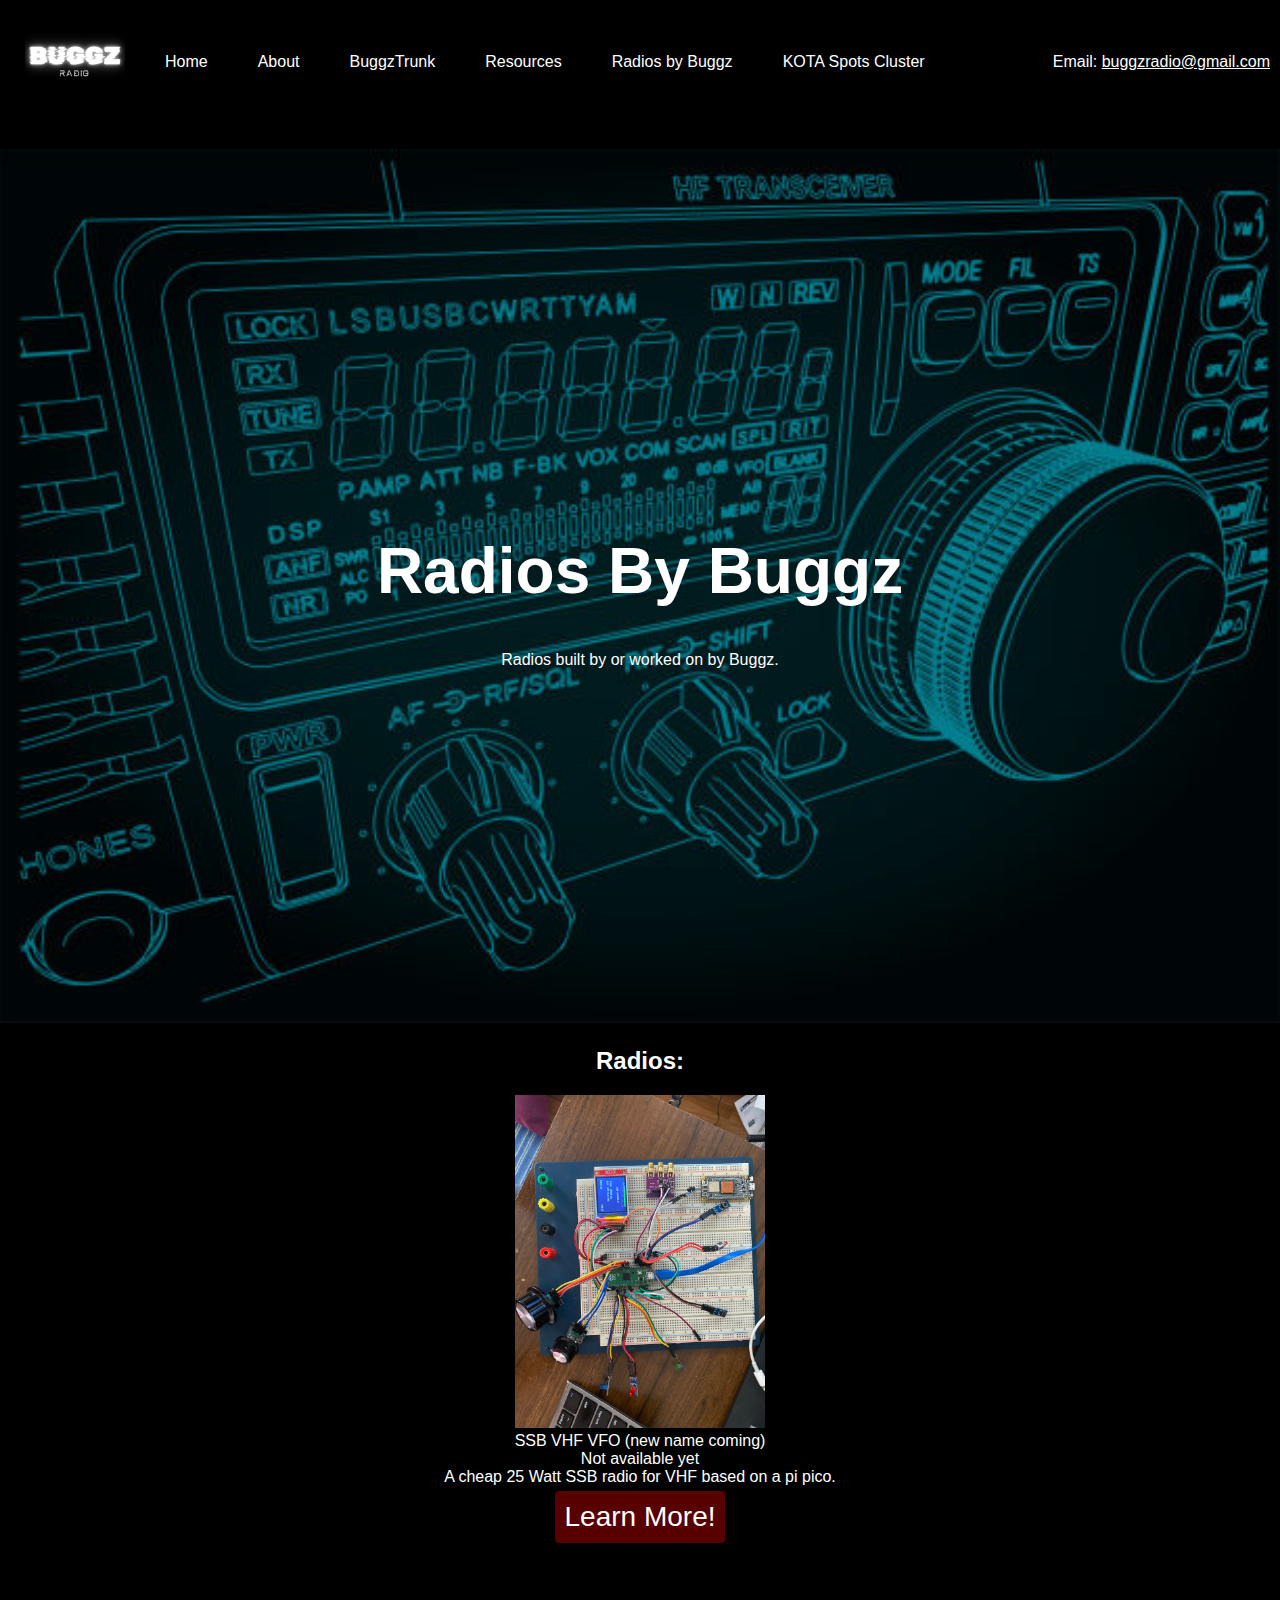
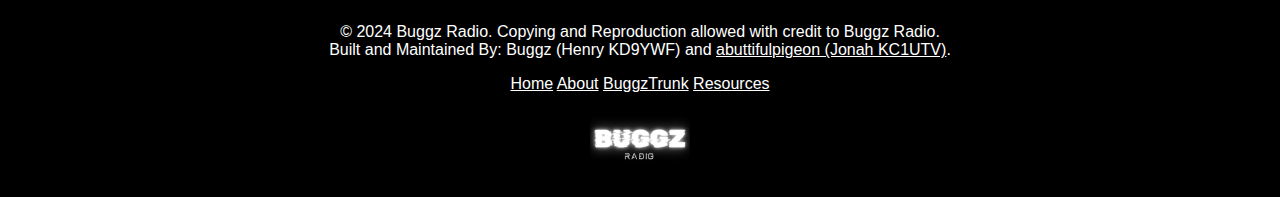
<file: pages/radiosbybuggz/index.html>
<!DOCTYPE html>
<html lang="en">
<head>
    <meta charset="UTF-8">
    <meta name="viewport" content="width=device-width, initial-scale=1.0">
    <title>Radios - Buggz</title>
    <link rel="icon" type="image/png" href="/assets/black background.png">
    <!-- Link to external stylesheet -->
    <link rel="stylesheet" href="/css/styles.css">
</head>
<body>
    <!-- Include the header -->
    <header id="header">
        <script>
            fetch('/header.html')
                .then(response => response.text())
                .then(data => {
                    document.getElementById('header').innerHTML = data;
                });
        </script>
    </header>

    <div class="container">
        <img src="/assets/hamradio.jpg" style="width:100%; opacity: 60%;" alt="Waterfall chart with Buggz Radio logo">
        <div class="centered">
            <h1 style="font-size: 64px;">Radios By Buggz</h1>
            <p>Radios built by or worked on by Buggz.</p>
        

        </div>
    </div>
    <div class="container1">
        <h2>Radios:</h2>
        <div class="item">
            <img src="/assets/VHFVFO1/vfo-breakout.jpg" style="width:250px" alt="vhf vfo ssb">
            <div class="item-details">
                <div class="item-title">SSB VHF VFO (new name coming)</div>
                <div class="item-price">Not available yet</div>
                <div class="item-description">A cheap 25 Watt SSB radio for VHF based on a pi pico.</div>
                <a href="/pages/radiosbybuggz/radiospages/ssbvhfvfo1.html"><button class="button2"><span>Learn More!</span></button></a>
            </div>
        </div>
    </div>

    <!-- Include the footer -->
    <footer id="footer">
        <script>
            fetch('/footer.html')
                .then(response => response.text())
                .then(data => {
                    document.getElementById('footer').innerHTML = data;
                });
        </script>
    </footer>
</body>
</html>
</file>
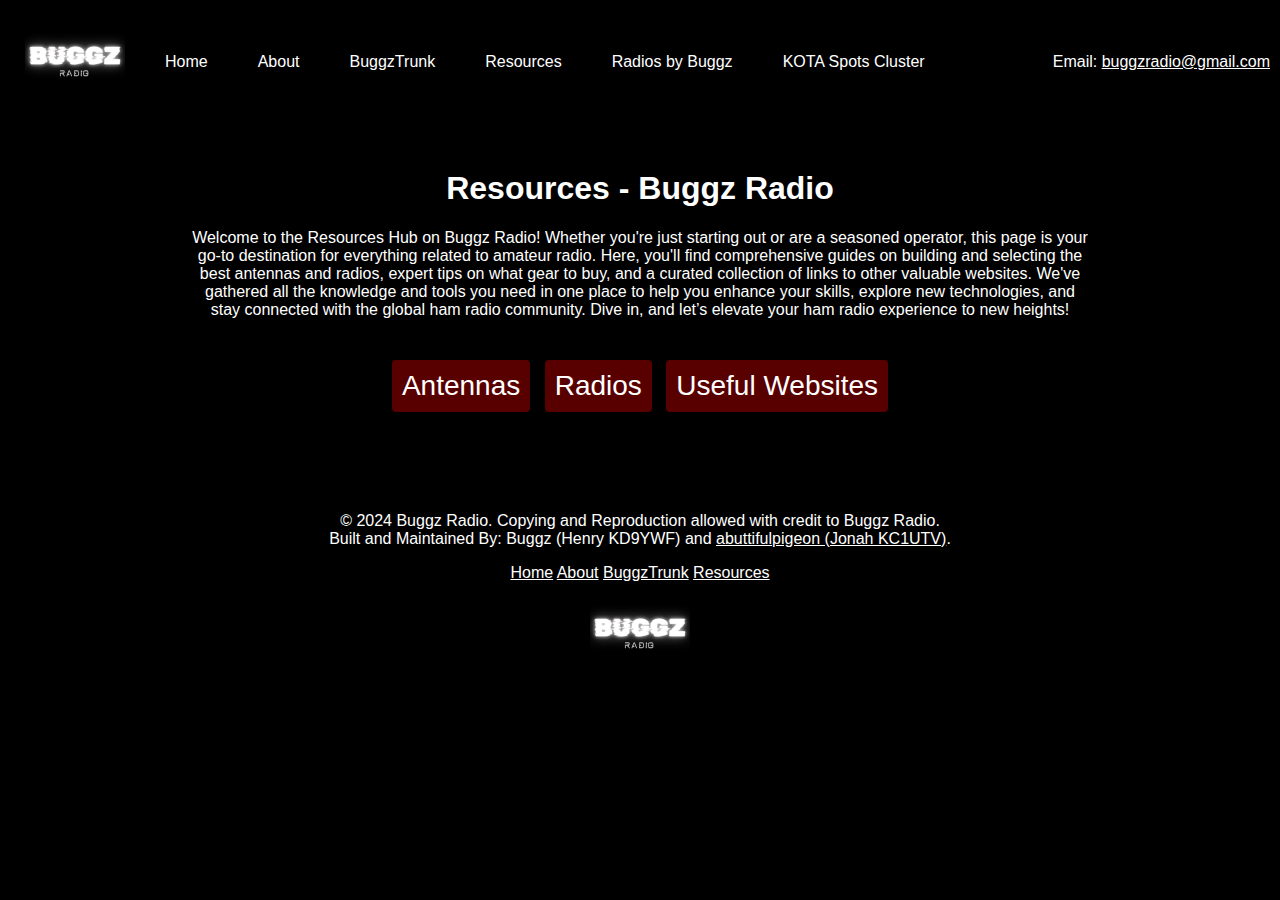
<file: pages/resources/index.html>
<!DOCTYPE html>
<html lang="en">
<head>
    <meta charset="UTF-8">
    <meta name="viewport" content="width=device-width, initial-scale=1.0">
    <title>Resources - Buggz</title>
    <link rel="icon" type="png" href="/assets/black background.png">
    <!-- Link to external stylesheet -->
    <link rel="stylesheet" href="/css/styles.css">
</head>
<body>
    <!-- Include the header -->
    <header id="header">
        <script>
            fetch('/header.html').then(response => response.text()).then(data => {
                document.getElementById('header').innerHTML = data;
            });
        </script>
    </header>

    <div id="head">
        <h1 style="font-size: 64;">Resources - Buggz Radio</h1>
        <p style="padding-left: 15%; padding-right: 15%;">Welcome to the Resources Hub on Buggz Radio! Whether you're just starting out or are a seasoned operator, this page is your go-to destination for everything related to amateur radio. Here, you'll find comprehensive guides on building and selecting the best antennas and radios, expert tips on what gear to buy, and a curated collection of links to other valuable websites. We've gathered all the knowledge and tools you need in one place to help you enhance your skills, explore new technologies, and stay connected with the global ham radio community. Dive in, and let’s elevate your ham radio experience to new heights!</p>
    </div>
    <div id="content">
        <div id="resbuttons" style="align-items: center;">
            <a href="/pages/resources/antennas/"><button class="button2"><span>Antennas</span></button></a>
            <a href="/pages/resources/radios/"><button class="button2"><span>Radios</span></button></a>
            <a href="/pages/resources/usefulwebsites/"><button class="button2"><span>Useful Websites</span></button></a>
        </div>
    </div>

    <!-- Include the footer -->
    <footer id="footer">
        <script>
            fetch('/footer.html').then(response => response.text()).then(data => {
                document.getElementById('footer').innerHTML = data;
            });
        </script>
    </footer>
</body>
</html>
</file>
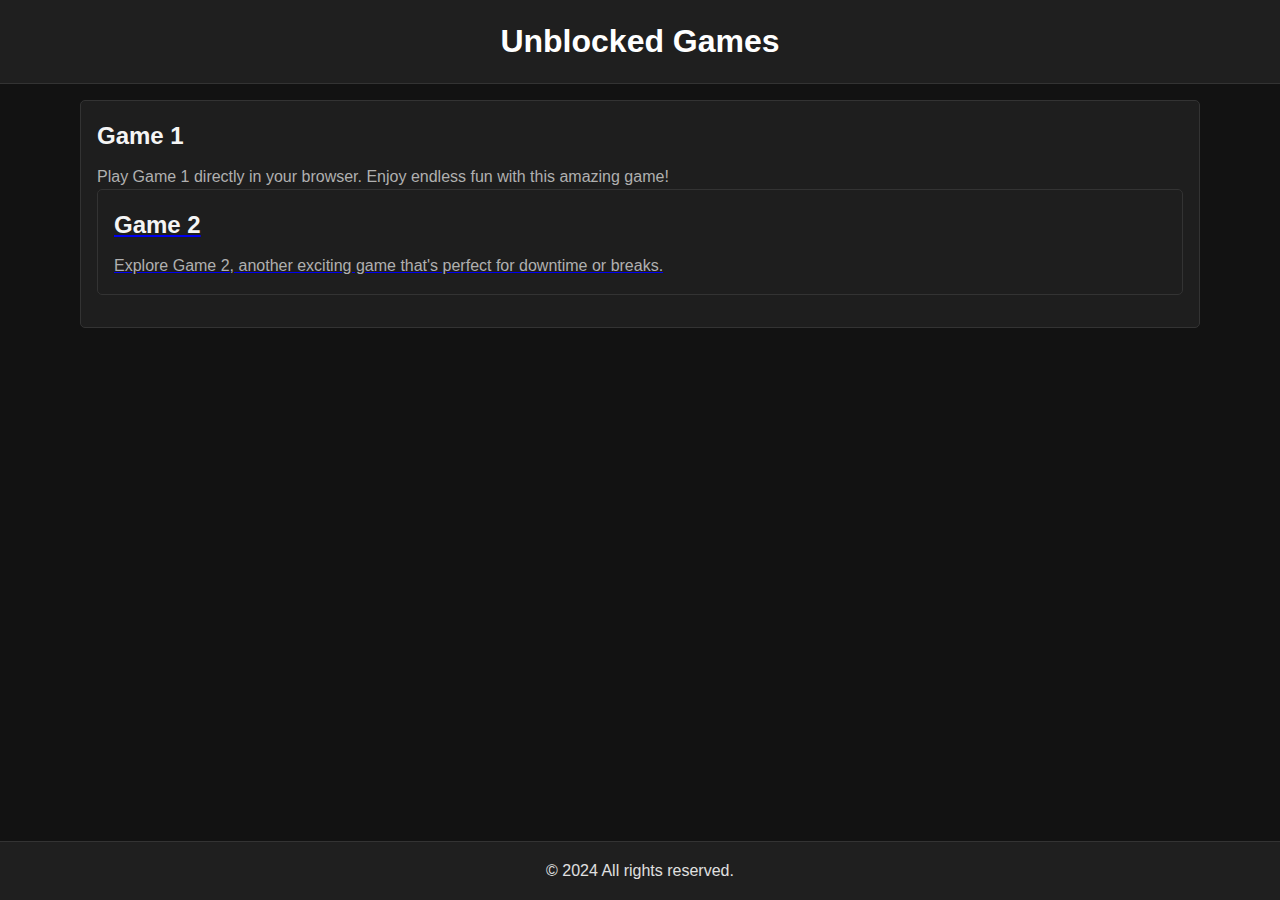
<file: pages/roastbeef/index.html>
<!DOCTYPE html>
<html lang="en">
<head>
    <meta charset="UTF-8">
    <meta name="viewport" content="width=device-width, initial-scale=1.0">
    <title>Unblocked Games - Dark Mode</title>
    <style>
        /* Basic Reset */
        * {
            margin: 0;
            padding: 0;
            box-sizing: border-box;
        }

        /* Body and Background */
        body {
            font-family: Arial, sans-serif;
            background-color: #121212;
            color: #e0e0e0;
            line-height: 1.6;
        }

        /* Header Styling */
        header {
            background: #1f1f1f;
            padding: 1rem;
            text-align: center;
            border-bottom: 1px solid #333;
        }

        header h1 {
            color: #ffffff;
        }

        /* Main Content Styling */
        .container {
            width: 90%;
            max-width: 1200px;
            margin: 0 auto;
            padding: 1rem;
        }

        .game-list {
            list-style: none;
            padding: 0;
        }

        .game-item {
            background: #1e1e1e;
            margin-bottom: 1rem;
            border-radius: 5px;
            padding: 1rem;
            border: 1px solid #333;
        }

        .game-item h2 {
            margin-bottom: 0.5rem;
            color: #f5f5f5;
        }

        .game-item p {
            color: #b0b0b0;
        }

        /* Footer Styling */
        footer {
            background: #1f1f1f;
            color: #e0e0e0;
            text-align: center;
            padding: 1rem;
            border-top: 1px solid #333;
            position: fixed;
            width: 100%;
            bottom: 0;
        }

        footer a {
            color: #76c7c0;
            text-decoration: none;
        }

        footer a:hover {
            text-decoration: underline;
        }
    </style>
</head>
<body>
    <header>
        <h1>Unblocked Games</h1>
    </header>
    <div class="container">
        <main>
            <section class="game-list">
                <div class="game-item">
                    <h2>Game 1</h2>
                    <p>Play Game 1 directly in your browser. Enjoy endless fun with this amazing game!</p>
                    <a href="/pages/roastbeef/bigguys/snowrider/"
                </div>
                <div class="game-item">
                    <h2>Game 2</h2>
                    <p>Explore Game 2, another exciting game that's perfect for downtime or breaks.</p>
                </div>
                <!-- Add more game items here -->
            </section>
        </main>
    </div>
    <footer>
        <p>&copy; 2024 All rights reserved.</p>
    </footer>
</body>
</html>
</file>
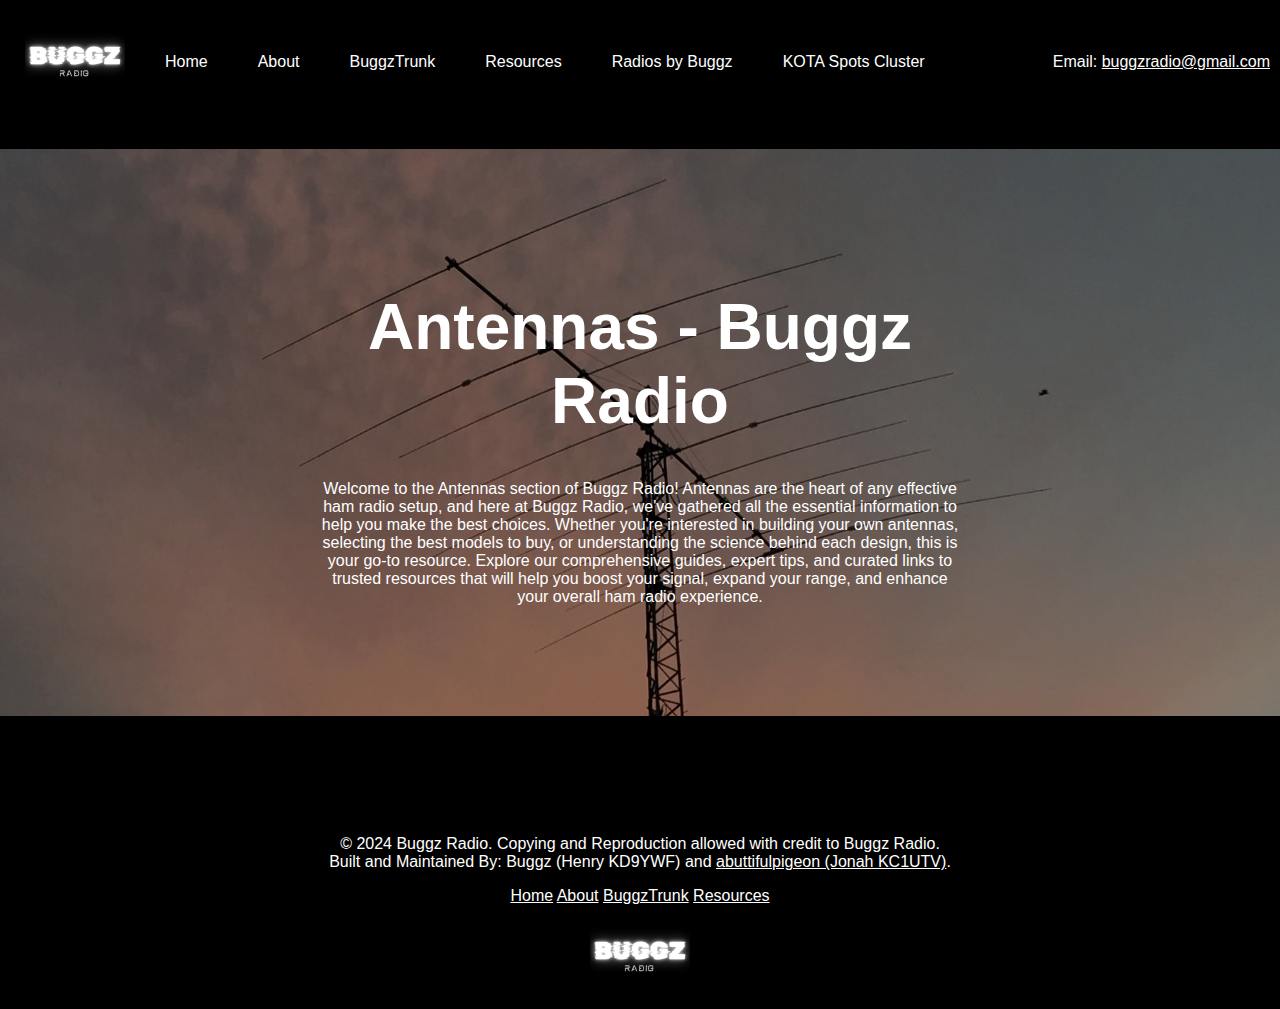
<file: pages/resources/antennas/index.html>
<!DOCTYPE html>
<html lang="en">
<head>
    <meta charset="UTF-8">
    <meta name="viewport" content="width=device-width, initial-scale=1.0">
    <title>Antennas - Buggz</title>
    <link rel="icon" type="png" href="/assets/black background.png">
    <!-- Link to external stylesheet -->
    <link rel="stylesheet" href="/css/styles.css">
</head>
<body>
    <!-- Include the header -->
    <header id="header">
        <script>
            fetch('/header.html').then(response => response.text()).then(data => {
                document.getElementById('header').innerHTML = data;
            });
        </script>
    </header>
    <div class="container">
        <img src="/assets/beam with sunset.jpg" style="width:100%; opacity: 60%;" alt="Waterfall chart with Buggz Radio logo">
        <div class="centered">
            <h1 style="font-size: 64px;">Antennas - Buggz Radio</h1>
            <p>Welcome to the Antennas section of Buggz Radio! Antennas are the heart of any effective ham radio setup, and here at Buggz Radio, we've gathered all the essential information to help you make the best choices. Whether you're interested in building your own antennas, selecting the best models to buy, or understanding the science behind each design, this is your go-to resource. Explore our comprehensive guides, expert tips, and curated links to trusted resources that will help you boost your signal, expand your range, and enhance your overall ham radio experience.</p>

        </div>
    </div>
    <div id="content">

    </div>

    <!-- Include the footer -->
    <footer id="footer">
        <script>
            fetch('/footer.html').then(response => response.text()).then(data => {
                document.getElementById('footer').innerHTML = data;
            });
        </script>
    </footer>
</body>
</html>
</file>
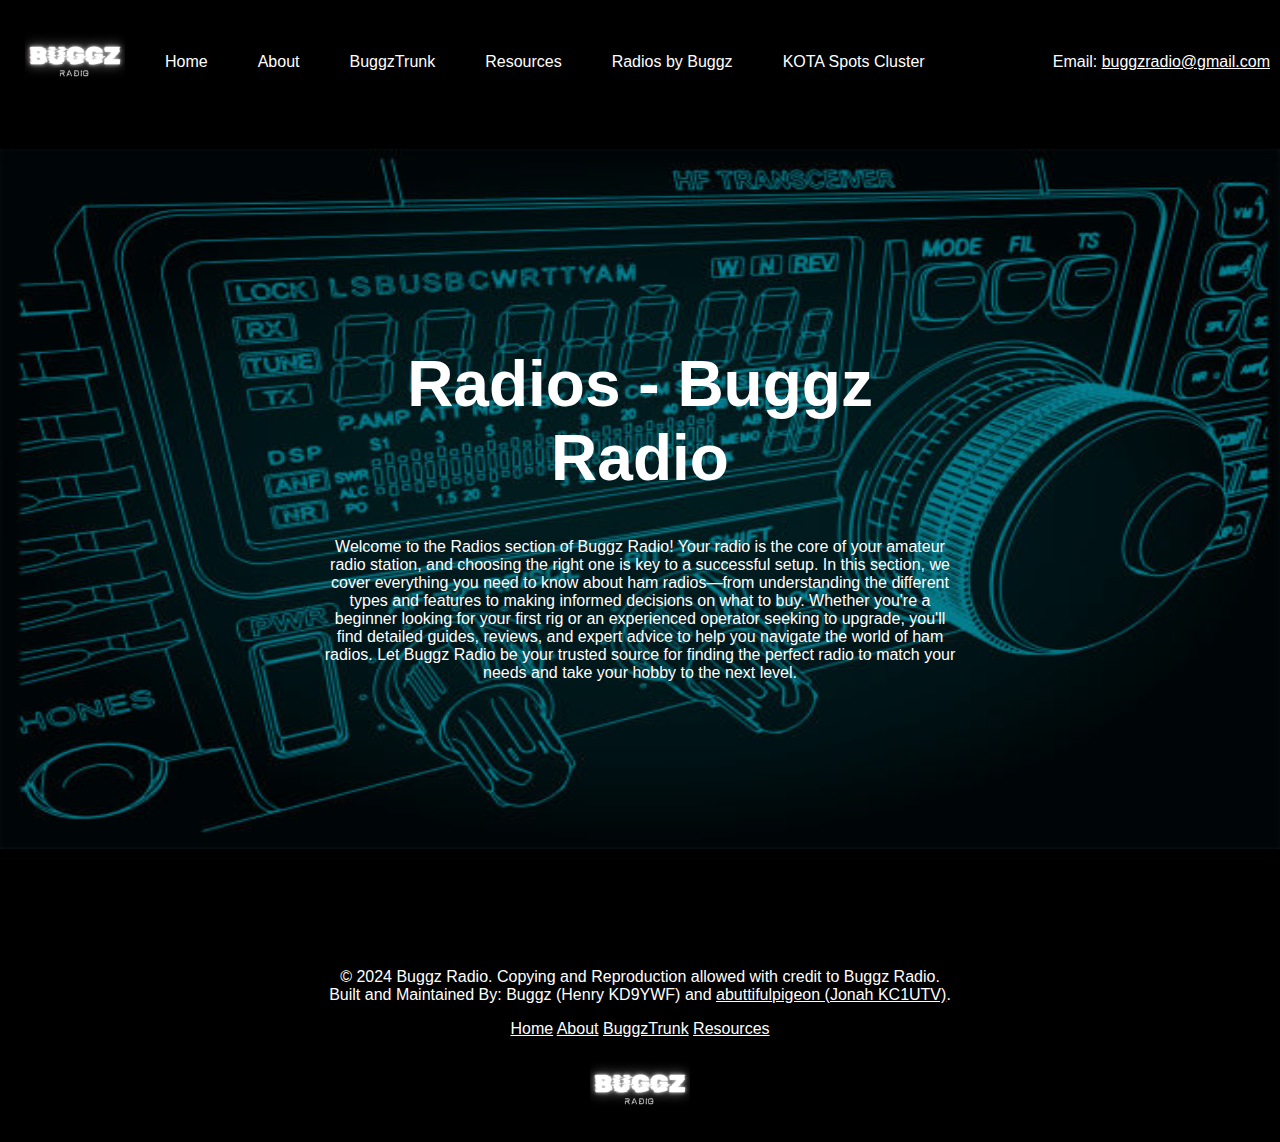
<file: pages/resources/radios/index.html>
<!DOCTYPE html>
<html lang="en">
<head>
    <meta charset="UTF-8">
    <meta name="viewport" content="width=device-width, initial-scale=1.0">
    <title>Radios - Buggz</title>
    <link rel="icon" type="png" href="/assets/black background.png">
    <!-- Link to external stylesheet -->
    <link rel="stylesheet" href="/css/styles.css">
</head>
<body>
    <!-- Include the header -->
    <header id="header">
        <script>
            fetch('/header.html').then(response => response.text()).then(data => {
                document.getElementById('header').innerHTML = data;
            });
        </script>
    </header>
    <div class="container">
        <img src="/assets/hamradio.jpg" style="width:100%; opacity: 60%; overflow:hidden; height: 700px; width: 100%;" alt="Waterfall chart with Buggz Radio logo">
        <div class="centered">
            <h1 style="font-size: 64px;">Radios - Buggz Radio</h1>
            <p style="">Welcome to the Radios section of Buggz Radio! Your radio is the core of your amateur radio station, and choosing the right one is key to a successful setup. In this section, we cover everything you need to know about ham radios—from understanding the different types and features to making informed decisions on what to buy. Whether you're a beginner looking for your first rig or an experienced operator seeking to upgrade, you'll find detailed guides, reviews, and expert advice to help you navigate the world of ham radios. Let Buggz Radio be your trusted source for finding the perfect radio to match your needs and take your hobby to the next level.</p>

        </div>
    </div>
    <div id="content">

    </div>

    <!-- Include the footer -->
    <footer id="footer">
        <script>
            fetch('/footer.html').then(response => response.text()).then(data => {
                document.getElementById('footer').innerHTML = data;
            });
        </script>
    </footer>
</body>
</html>
</file>
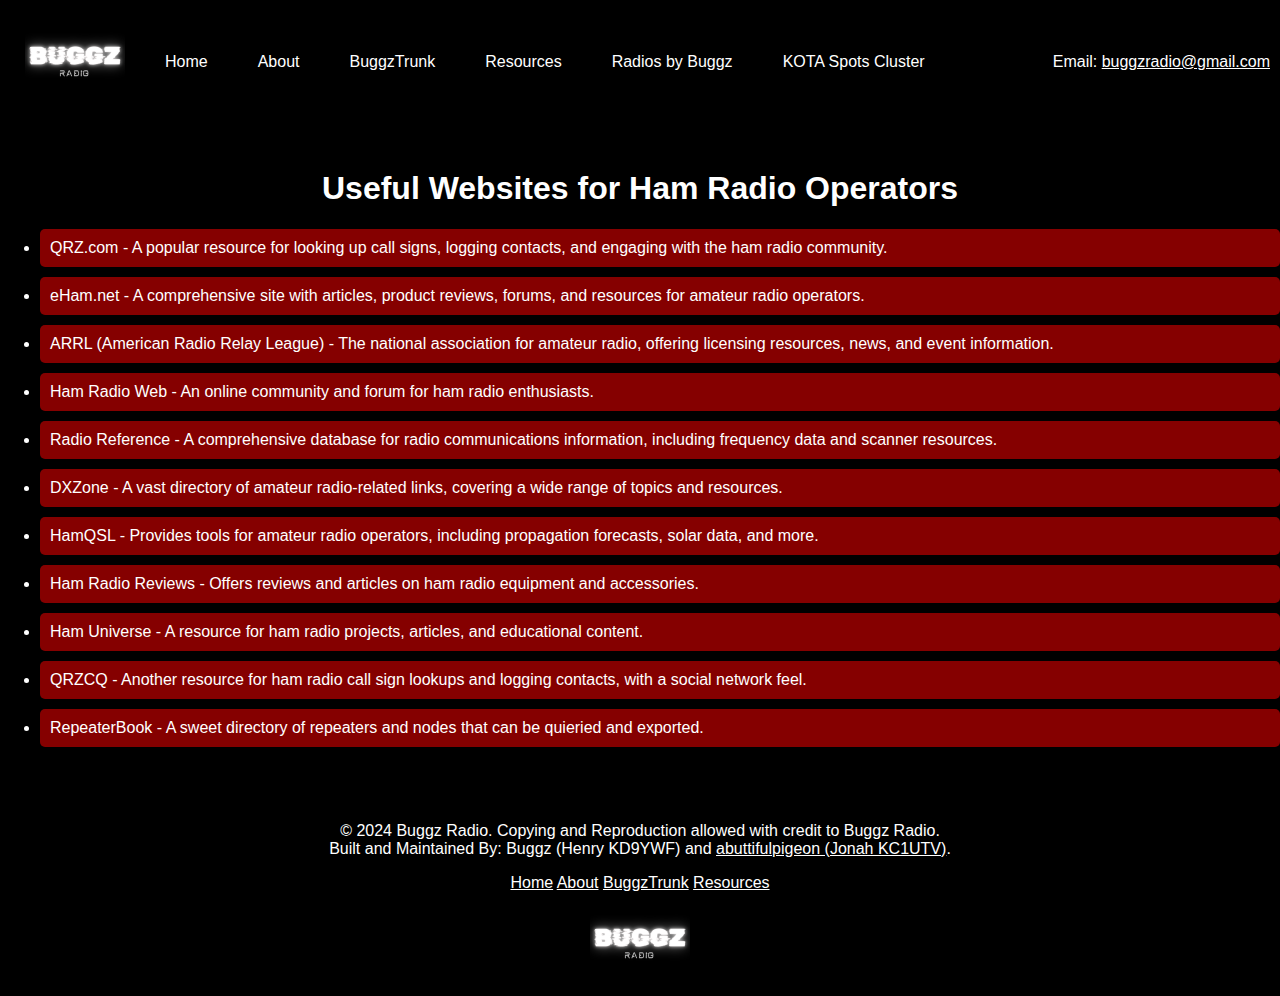
<file: pages/resources/usefulwebsites/index.html>
<!DOCTYPE html>
<html lang="en">
<head>
    <meta charset="UTF-8">
    <meta name="viewport" content="width=device-width, initial-scale=1.0">
    <title>Resources - Buggz</title>
    <link rel="icon" type="png" href="/assets/black background.png">
    <!-- Link to external stylesheet -->
    <link rel="stylesheet" href="/css/styles.css">
    <style>
        /* Mobile styles */
        @media (max-width: 768px) {
            #header {
                padding-bottom: 15px;
            }

            header {
                flex-direction: column;
                align-items: flex-start;
            }

            #left-section {
                flex-direction: column;
                align-items: flex-start;
            }

            #navbuttons {
                margin-top: 10px;
                flex-direction: column;
                align-items: flex-start;
            }

            #navbuttons .button {
                margin-right: 0;
                margin-bottom: 10px;
            }

            #right-section {
                text-align: left;
                margin-top: 10px;
                width: 100%;
            }
        }

        /* Button styling for links */
        .button-link {
            display: block;
            margin-bottom: 10px;
            background-color: #850000; /* Green */
            border: none;
            color: white;
            padding: 10px;
            text-align: left;
            text-decoration: none;
            font-size: 16px;
            border-radius: 5px;
            transition: background-color 0.3s;
        }

        .button-link:hover {
            background-color: #cf0000; /* Darker green */
        }
    </style>
</head>
<body>
    <!-- Include the header -->
    <header id="header">
        <script>
            fetch('/header.html').then(response => response.text()).then(data => {
                document.getElementById('header').innerHTML = data;
            });
        </script>
    </header>
<div style="color:white;">
    <h1 style="color: white;">Useful Websites for Ham Radio Operators</h1>
    <ul>
        <li><a class="button-link" href="https://www.qrz.com/" target="_blank">QRZ.com - A popular resource for looking up call signs, logging contacts, and engaging with the ham radio community.</a></li>
        <li><a class="button-link" href="https://www.eham.net/" target="_blank">eHam.net - A comprehensive site with articles, product reviews, forums, and resources for amateur radio operators.</a></li>
        <li><a class="button-link" href="https://www.arrl.org/" target="_blank">ARRL (American Radio Relay League) - The national association for amateur radio, offering licensing resources, news, and event information.</a></li>
        <li><a class="button-link" href="https://www.hamradioweb.org/" target="_blank">Ham Radio Web - An online community and forum for ham radio enthusiasts.</a></li>
        <li><a class="button-link" href="https://www.radioreference.com/" target="_blank">Radio Reference - A comprehensive database for radio communications information, including frequency data and scanner resources.</a></li>
        <li><a class="button-link" href="https://www.dxzone.com/" target="_blank">DXZone - A vast directory of amateur radio-related links, covering a wide range of topics and resources.</a></li>
        <li><a class="button-link" href="https://www.hamqsl.com/" target="_blank">HamQSL - Provides tools for amateur radio operators, including propagation forecasts, solar data, and more.</a></li>
        <li><a class="button-link" href="https://www.hamradioreviews.eu/" target="_blank">Ham Radio Reviews - Offers reviews and articles on ham radio equipment and accessories.</a></li>
        <li><a class="button-link" href="https://www.hamuniverse.com/" target="_blank">Ham Universe - A resource for ham radio projects, articles, and educational content.</a></li>
        <li><a class="button-link" href="https://www.qrzcq.com/" target="_blank">QRZCQ - Another resource for ham radio call sign lookups and logging contacts, with a social network feel.</a></li>
        <li><a class="button-link" href="https://repeaterbook.com" target="_blank">RepeaterBook - A sweet directory of repeaters and nodes that can be quieried and exported.</a></li>

    </ul>
</div>
    <!-- Include the footer -->
    <footer id="footer">
        <script>
            fetch('/footer.html').then(response => response.text()).then(data => {
                document.getElementById('footer').innerHTML = data;
            });
        </script>
    </footer>
</body>
</html>
</file>
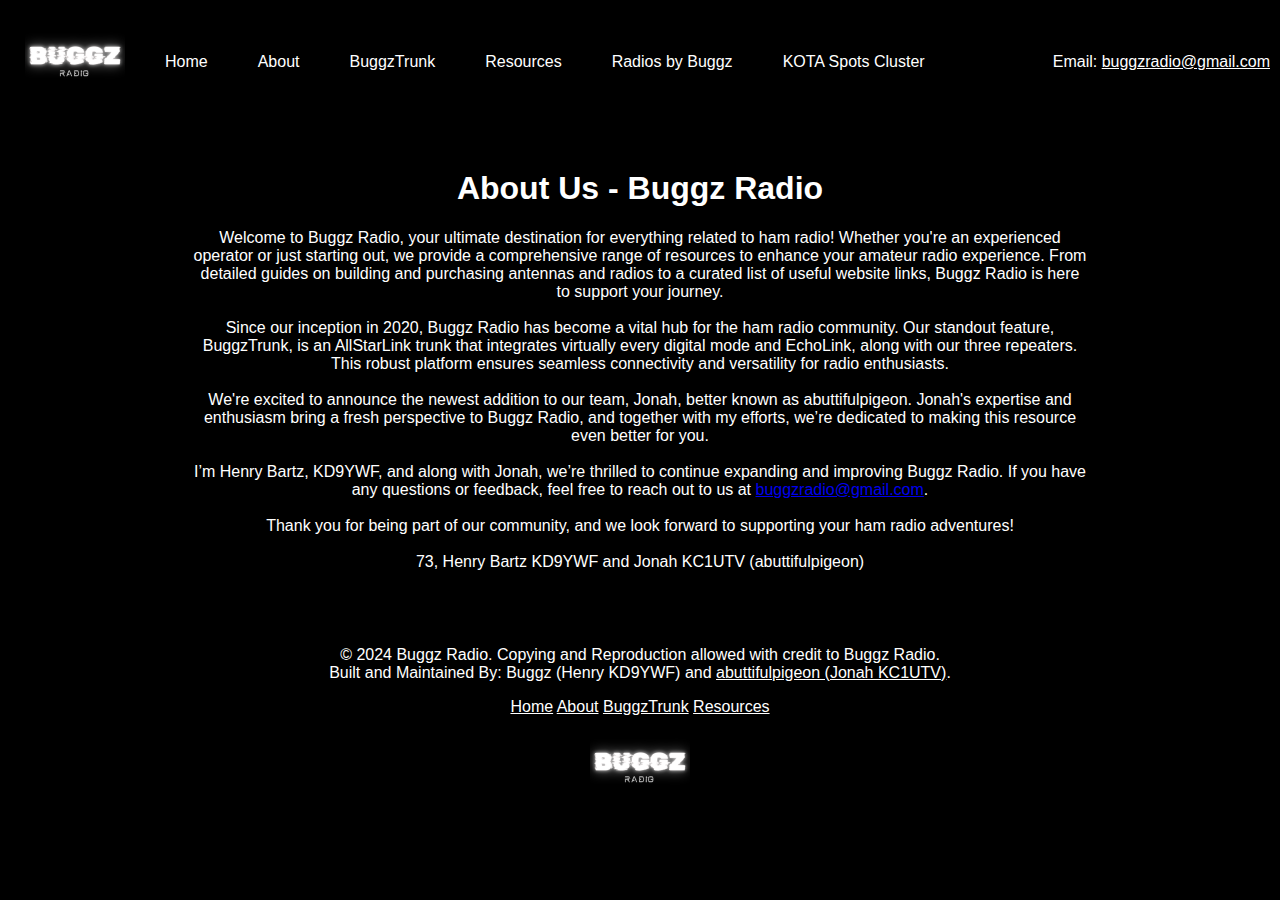
<file: pages/about.html>
<!DOCTYPE html>
<html lang="en">
<head>
    <meta charset="UTF-8">
    <meta name="viewport" content="width=device-width, initial-scale=1.0">
    <title>About - Buggz</title>
    <link rel="icon" type="png" href="/assets/black background.png">
    <!-- Link to external stylesheet -->
    <link rel="stylesheet" href="/css/styles.css">
</head>
<body>
    <!-- Include the header -->
    <header id="header">
        <script>
            fetch('/header.html').then(response => response.text()).then(data => {
                document.getElementById('header').innerHTML = data;
            });
        </script>
    </header>

    <div id="head">
        <h1>About Us - Buggz Radio</h1>
        <p style="padding-left:15%; padding-right:15%;">

Welcome to Buggz Radio, your ultimate destination for everything related to ham radio! Whether you're an experienced operator or just starting out, we provide a comprehensive range of resources to enhance your amateur radio experience. From detailed guides on building and purchasing antennas and radios to a curated list of useful website links, Buggz Radio is here to support your journey.
<br>
<br>
Since our inception in 2020, Buggz Radio has become a vital hub for the ham radio community. Our standout feature, BuggzTrunk, is an AllStarLink trunk that integrates virtually every digital mode and EchoLink, along with our three repeaters. This robust platform ensures seamless connectivity and versatility for radio enthusiasts.
<br>
<br>
We're excited to announce the newest addition to our team, Jonah, better known as abuttifulpigeon. Jonah's expertise and enthusiasm bring a fresh perspective to Buggz Radio, and together with my efforts, we’re dedicated to making this resource even better for you.
<br>
<br>
I’m Henry Bartz, KD9YWF, and along with Jonah, we’re thrilled to continue expanding and improving Buggz Radio. If you have any questions or feedback, feel free to reach out to us at <a href=mailto:buggzradio@gmail.com>buggzradio@gmail.com</a>.
<br>
<br>
Thank you for being part of our community, and we look forward to supporting your ham radio adventures!
<br>
<br>
73,
Henry Bartz KD9YWF and Jonah KC1UTV (abuttifulpigeon)</p>
    </div>

    <!-- Include the footer -->
    <footer id="footer">
        <script>
            fetch('/footer.html').then(response => response.text()).then(data => {
                document.getElementById('footer').innerHTML = data;
            });
        </script>
    </footer>
</body>
</html>
</file>
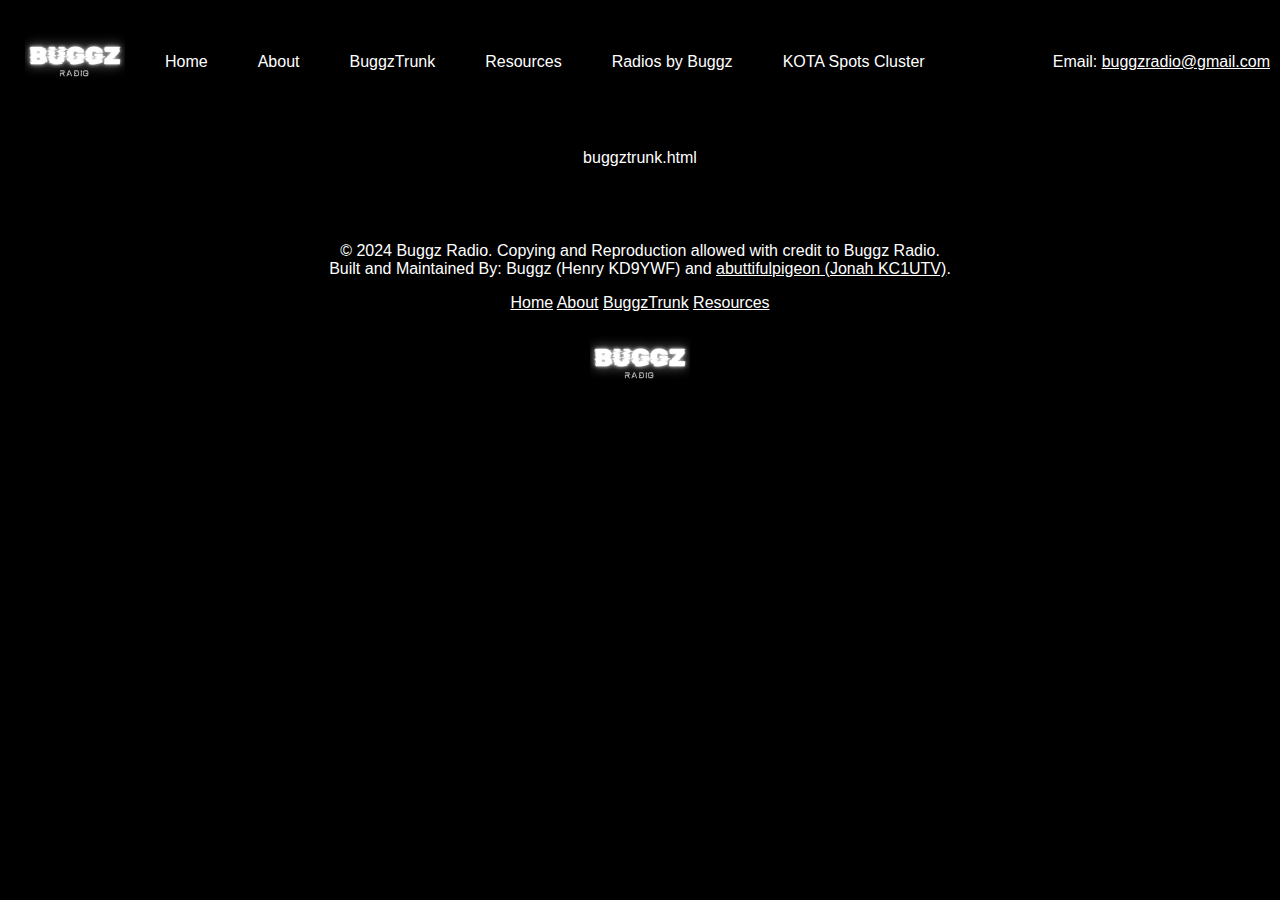
<file: pages/buggztrunk.html>
<!DOCTYPE html>
<html lang="en">
<head>
    <meta charset="UTF-8">
    <meta name="viewport" content="width=device-width, initial-scale=1.0">
    <title>BuggzTrunk - Buggz</title>
    <link rel="icon" type="png" href="/assets/black background.png">
    <!-- Link to external stylesheet -->
    <link rel="stylesheet" href="/css/styles.css">
</head>
<body>
    <!-- Include the header -->
    <header id="header">
        <script>
            fetch('/header.html').then(response => response.text()).then(data => {
                document.getElementById('header').innerHTML = data;
            });
        </script>
    </header>

    <div id="head">
        buggztrunk.html
    </div>

    <!-- Include the footer -->
    <footer id="footer">
        <script>
            fetch('/footer.html').then(response => response.text()).then(data => {
                document.getElementById('footer').innerHTML = data;
            });
        </script>
    </footer>
</body>
</html>
</file>
<file: css/styles.css>
body {
    align-content: center;
    text-align: center;
    font-family: Arial, sans-serif;
    margin: 0;
    padding: 0;
    background-color: #000000;
    color: #ffffff;
}

.button {
    background-color: black;
    display: inline-block;
    border-radius: 4px;
    border: none;
    color: white;
    text-align: center;
    font-size: 28px;
    padding: 10px;
    width: auto;
    transition: all 0.5s;
    cursor: pointer;
    margin: 5px;
  }
  
  .button span {
    cursor: pointer;
    display: inline-block;
    position: relative;
    transition: 0.5s;
  }
  
  .button span:after {
    content: '\00bb';
    position: absolute;
    opacity: 0;
    top: 0;
    right: -20px;
    transition: 0.5s;
  }
  
  .button:hover span {
    padding-right: 25px;
  }
  
  .button:hover span:after {
    opacity: 1;
    right: 0;
  }

#head {
    text-align: center;
}

#content {
    padding: 20px;
}

.container {
  position: relative;
  text-align: center;
  color: white;
}

/* Bottom left text */
.bottom-left {
  position: absolute;
  bottom: 8px;
  left: 16px;
}

/* Top left text */
.top-left {
  position: absolute;
  top: 8px;
  left: 16px;
}

/* Top right text */
.top-right {
  position: absolute;
  top: 8px;
  right: 16px;
}

/* Bottom right text */
.bottom-right {
  position: absolute;
  bottom: 8px;
  right: 16px;
}

/* Centered text */
.centered {
  text-align: center;
  align-items: center;
  position: absolute;
  color: rgb(255, 255, 255);
  top: 50%;
  left: 50%;
  transform: translate(-50%, -50%);
}


.button2 {
  background-color: rgb(88, 0, 0);
  display: inline-block;
  border-radius: 4px;
  border: none;
  color: white;
  text-align: center;
  font-size: 28px;
  padding: 10px;
  width: auto;
  transition: all 0.5s;
  cursor: pointer;
  margin: 5px;
}

.button2 span {
  cursor: pointer;
  display: inline-block;
  position: relative;
  transition: 0.5s;
}

.button2 span:after {
  content: '\00bb';
  position: absolute;
  opacity: 0;
  top: 0;
  right: -20px;
  transition: 0.5s;
}

.button2:hover span {
  padding-right: 25px;
}

.button2:hover span:after {
  opacity: 1;
  right: 0;
}

/* Dropdown container */
.dropdown {
  position: relative;
  display: inline-block;
}

/* Dropdown content (hidden by default) */
.dropdown-content {
  display: none;
  position: absolute;
  background-color: #333; /* Match the background color */
  min-width: 160px;
  box-shadow: 0px 8px 16px 0px rgba(0,0,0,0.2);
  z-index: 1;
  padding: 0;
  margin-top: 5px; /* Adjust for spacing */
  color: white; /* Ensure text is visible */
}

/* Dropdown links styled as buttons */
.dropdown-content a {
  display: block;
  color: white; /* Ensure text color is visible */
  padding: 10px;
  text-decoration: none;
  font-size: 16px;
}

/* Show the dropdown content when active */
.dropdown-content.show {
  display: block;
}

.parallax {
  /* The image used */
  background-image: url("/assets/logo\ hq.png");

  /* Set a specific height */
  min-height: 300px;
  width: 100%;

  /* Create the parallax scrolling effect */
  background-attachment: fixed;
  background-position: center;
  background-repeat: no-repeat;
  background-size: cover;
}

/* Mobile styles */
@media (max-width: 768px) {
  #header {
      padding-bottom: 15px;
  }
  header {
      flex-direction: column;
      align-items: flex-start;
  }
  #left-section {
      flex-direction: column;
      align-items: flex-start;
  }
  #navbuttons {
      margin-top: 10px;
      flex-direction: column;
      align-items: flex-start;
  }
  #navbuttons .button {
      margin-right: 0;
      margin-bottom: 10px;
  }
  #right-section {
      text-align: left;
      margin-top: 10px;
      width: 100%;
  }


.container1 {
  display: grid;
  grid-template-columns: repeat(auto-fill, minmax(250px, 1fr));
  gap: 20px;
  padding: 20px;
  max-width: 1200px;
  margin: 0 auto;
}

.item {
  background-color: #fff;
  border-radius: 8px;
  box-shadow: 0 4px 8px rgba(0, 0, 0, 0.1);
  overflow: hidden;
  transition: transform 0.3s ease;
}

.item:hover {
  transform: scale(1.05);
}

.item img {
  width: 100%;
  height: auto;
  display: block;
}

.item-details {
  padding: 15px;
  padding: top 25px;
  text-align: center;
}

.item-title {
  font-size: 18px;
  font-weight: bold;
  margin: 10px 0;
}

.item-price {
  color: #e91e63;
  font-size: 16px;
  margin-bottom: 15px;
}

.item-description {
  font-size: 14px;
  color: #777;
}

.item button {
  background-color: #e91e63;
  color: #fff;
  border: none;
  padding: 10px 20px;
  border-radius: 5px;
  cursor: pointer;
  margin-top: 10px;
  transition: background-color 0.3s ease;
}

.item button:hover {
  background-color: #c2185b;
}

* {box-sizing:border-box}

/* Slideshow container */
.slideshow-container {
  max-width: 500px;
  position: relative;
  margin: auto;
}

/* Hide the images by default */
.mySlides {
  display: none;
}

/* Next & previous buttons */
.prev, .next {
  cursor: pointer;
  position: absolute;
  top: 50%;
  width: auto;
  margin-top: -22px;
  padding: 16px;
  color: white;
  font-weight: bold;
  font-size: 18px;
  transition: 0.6s ease;
  border-radius: 0 3px 3px 0;
  user-select: none;
}

/* Position the "next button" to the right */
.next {
  right: 0;
  border-radius: 3px 0 0 3px;
}

/* On hover, add a black background color with a little bit see-through */
.prev:hover, .next:hover {
  background-color: rgba(255, 255, 255, 0.8);
}

/* Caption text */
.text {
  color: #f2f2f2;
  font-size: 15px;
  padding: 8px 12px;
  position: absolute;
  bottom: 8px;
  width: 100%;
  text-align: center;
}

/* Number text (1/3 etc) */
.numbertext {
  color: #f2f2f2;
  font-size: 12px;
  padding: 8px 12px;
  position: absolute;
  top: 0;
}

/* The dots/bullets/indicators */
.dot {
  cursor: pointer;
  height: 15px;
  width: 15px;
  margin: 0 2px;
  background-color: #bbb;
  border-radius: 50%;
  display: inline-block;
  transition: background-color 0.6s ease;
}

.active, .dot:hover {
  background-color: #717171;
}

/* Fading animation */
.fade {
  animation-name: fade;
  animation-duration: 1.5s;
}

@keyframes fade {
  from {opacity: .4}
  to {opacity: 1}
}

.embed-container {
  display: flex;
  flex-wrap: wrap;
  justify-content: center;
  gap: 10px; /* Add space between embeds */
  margin-top: 15px;
}

.embed-container img {
  max-width: 100%; /* Ensure images are responsive */
  height: auto; /* Maintain aspect ratio */
  flex: 1 1 auto; /* Allow flexibility in width */
}
}
</file>
